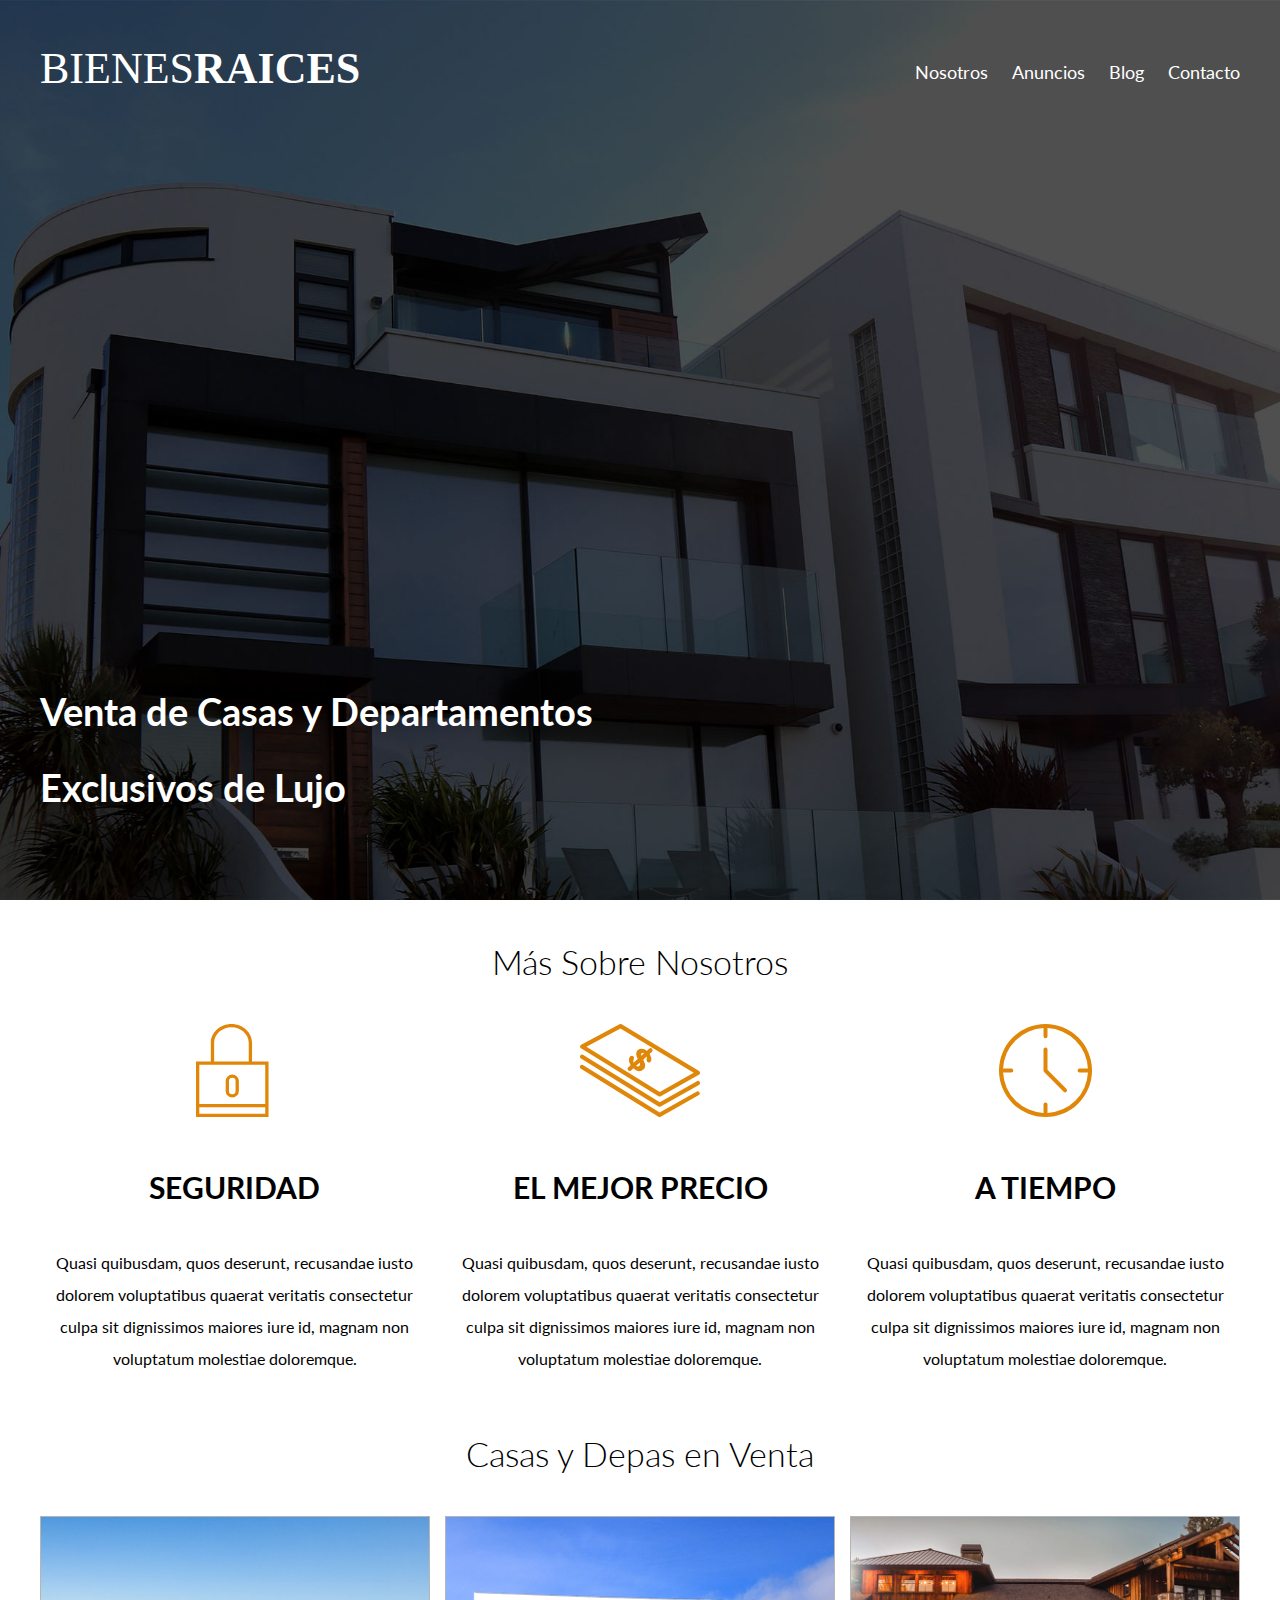
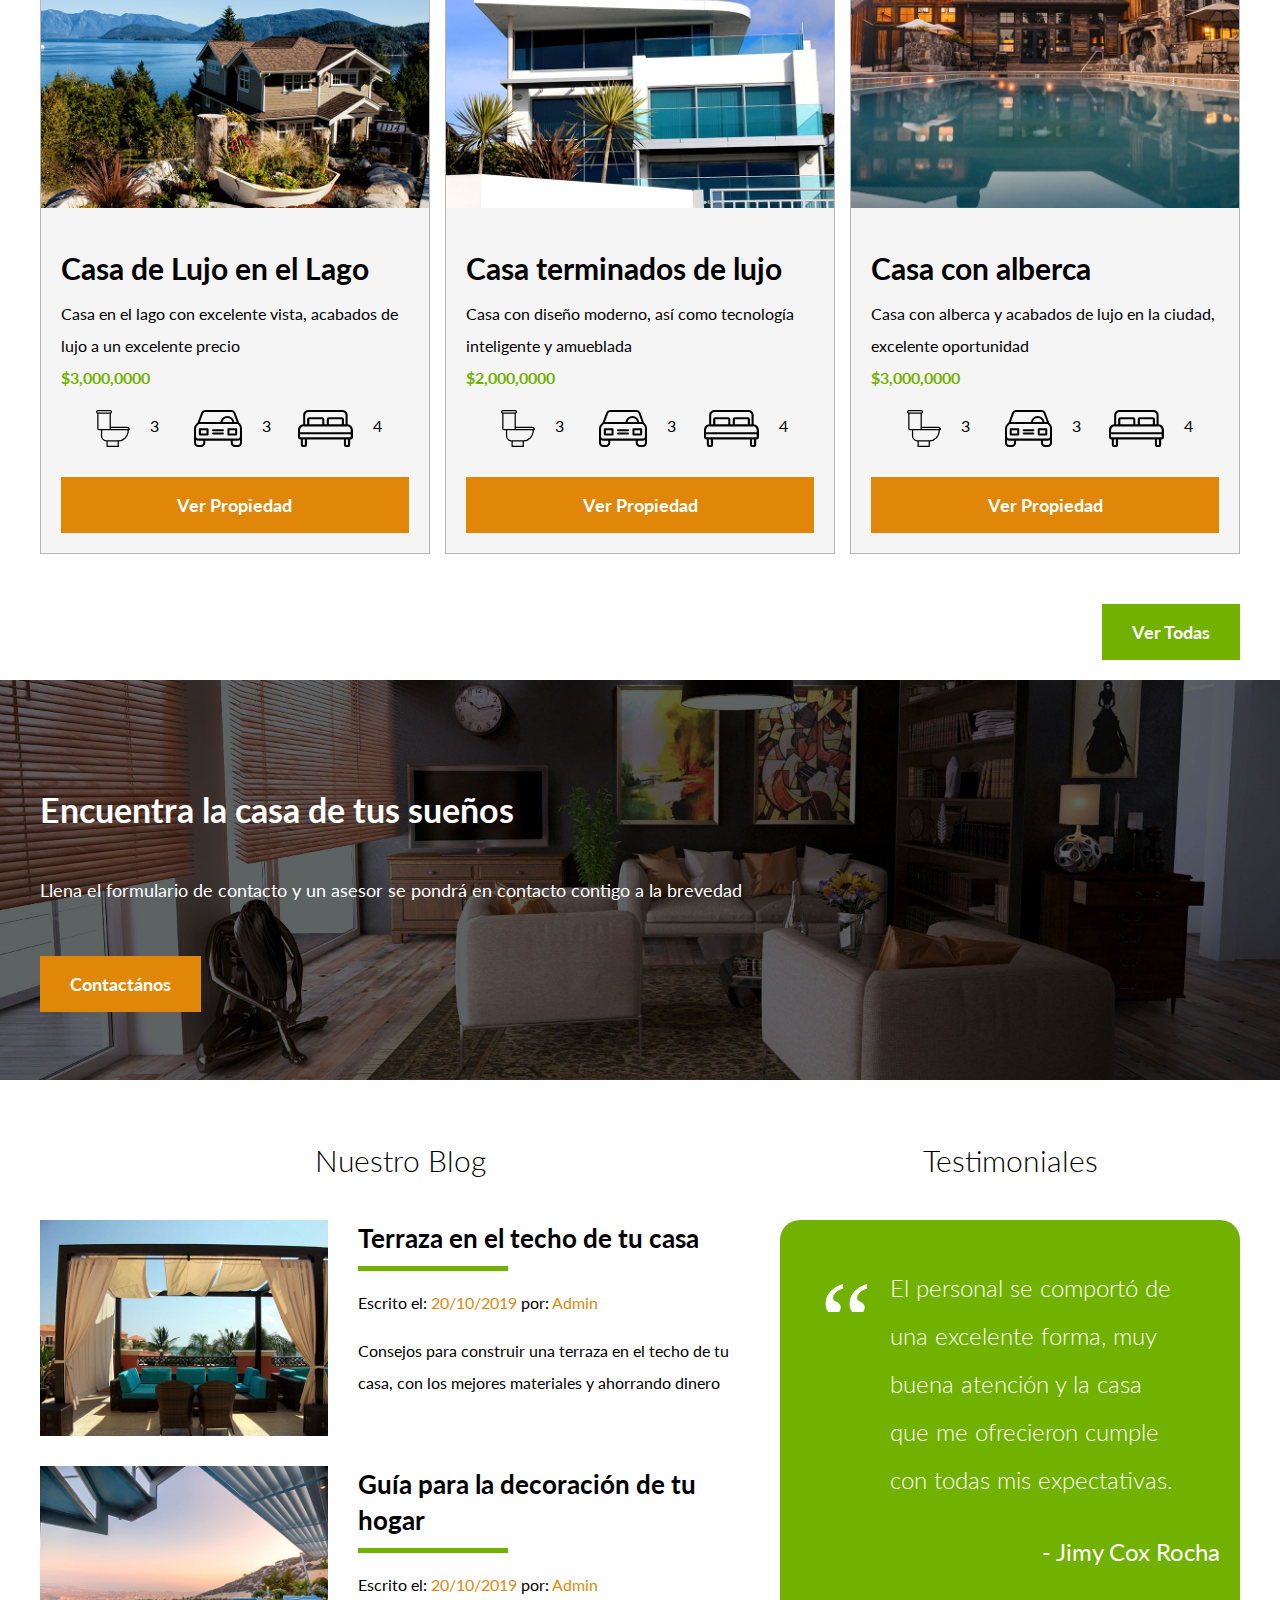
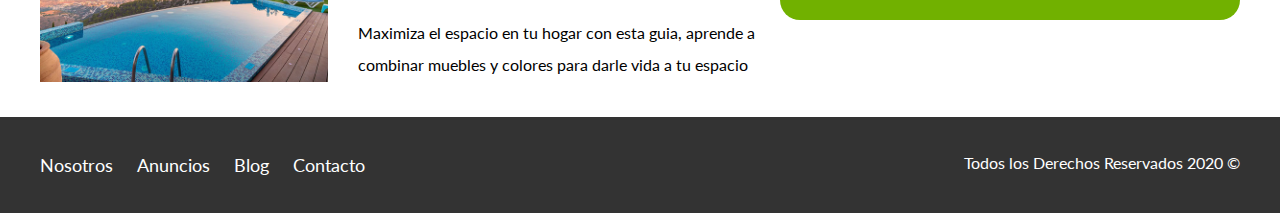
<file: index.html>
<!DOCTYPE html>
<html lang="en">
<head>
    <meta charset="UTF-8">
    <meta name="viewport" content="width=device-width, initial-scale=1.0">
    <meta http-equiv="X-UA-Compatible" content="ie=edge">
    <title>Bienes Raices</title>
    <link href="https://fonts.googleapis.com/css?family=Lato:300,400,700,900" rel="stylesheet">
    <link rel="stylesheet" href="css/normalize.css">
    <link rel="stylesheet" href="css/styles.css">
</head>
<body>

    <header class="site-header inicio">
        <div class="contenedor contenido-header">
            <div class="barra">
                <a href="index.html">
                    <img src="img/logo.svg" alt="Logotipo de Bienes Raices">
                </a>

                <div class="mobile-menu">
                    <a href="#navegacion">
                        <img src="img/barras.svg" alt="Icono Menu">
                    </a>
                </div>

                <nav id="navegacion" class="navegacion">
                    <a href="nosotros.html">Nosotros</a>
                    <a href="anuncios.html">Anuncios</a>
                    <a href="blog.html">Blog</a>
                    <a href="contacto.html">Contacto</a>
                </nav>
            </div>
            <h1>Venta de Casas y Departamentos Exclusivos de Lujo</h1>
        </div> <!-- contenedor -->
    </header>

    <section class="contenedor seccion">
        <h2 class="fw-300 centrar-texto">Más Sobre Nosotros</h2>

        <div class="iconos-nosotros">
            <div class="icono">
                <img src="img/icono1.svg" alt="Icono Seguridad">
                <h3>Seguridad</h3>
                <p>Quasi quibusdam, quos deserunt, recusandae iusto dolorem voluptatibus quaerat veritatis consectetur culpa sit dignissimos maiores iure id, magnam non voluptatum molestiae doloremque.</p>
            </div>

            <div class="icono">
                <img src="img/icono2.svg" alt="Icono Mejor Precio">
                <h3>El Mejor Precio</h3>
                <p>Quasi quibusdam, quos deserunt, recusandae iusto dolorem voluptatibus quaerat veritatis consectetur culpa sit dignissimos maiores iure id, magnam non voluptatum molestiae doloremque.</p>
            </div>

            <div class="icono">
                <img src="img/icono3.svg" alt="Icono a Tiempo">
                <h3>A Tiempo</h3>
                <p>Quasi quibusdam, quos deserunt, recusandae iusto dolorem voluptatibus quaerat veritatis consectetur culpa sit dignissimos maiores iure id, magnam non voluptatum molestiae doloremque.</p>
            </div>
        </div>
    </section>

    <main class="seccion contenedor">
        <h2 class="fw-300 centrar-texto">Casas y Depas en Venta</h2>

        <div class="contenedor-anuncios">
            <div class="anuncio">
                <img src="img/anuncio1.jpg" alt="Anuncio casa en el lago">
                <div class="contenido-anuncio">
                    <h3>Casa de Lujo en el Lago</h3>
                    <p>Casa en el lago con excelente vista, acabados de lujo a un excelente precio</p>
                    <p class="precio">$3,000,0000</p>

                    <ul class="iconos-caracteristicas">
                        <li>
                            <img src="img/icono_wc.svg" alt="icono wc">
                            <p>3</p>
                        </li>
                        <li>
                            <img src="img/icono_estacionamiento.svg" alt="icono autos">
                            <p>3</p>
                        </li>
                        <li>
                            <img src="img/icono_dormitorio.svg" alt="icono habitaciones">
                            <p>4</p>
                        </li>
                    </ul>


                    <a href="anuncio.html" class="boton boton-amarillo d-block">Ver Propiedad</a>
                </div>
            </div>

            <div class="anuncio">
                <img src="img/anuncio2.jpg" alt="Anuncio casa de lujo">
                <div class="contenido-anuncio">
                    <h3>Casa terminados de lujo</h3>
                    <p>Casa con diseño moderno, así como tecnología inteligente y amueblada</p>
                    <p class="precio">$2,000,0000</p>
                    <ul class="iconos-caracteristicas">
                        <li>
                            <img src="img/icono_wc.svg" alt="icono wc">
                            <p>3</p>
                        </li>
                        <li>
                            <img src="img/icono_estacionamiento.svg" alt="icono autos">
                            <p>3</p>
                        </li>
                        <li>
                            <img src="img/icono_dormitorio.svg" alt="icono habitaciones">
                            <p>4</p>
                        </li>
                    </ul>

                    <a href="anuncio.html" class="boton boton-amarillo d-block">Ver Propiedad</a>
                </div>
            </div>

            <div class="anuncio">
                <img src="img/anuncio3.jpg" alt="Anuncio casa con alberca">
                <div class="contenido-anuncio">
                    <h3>Casa con alberca</h3>
                    <p>Casa con alberca y acabados de lujo en la ciudad, excelente oportunidad</p>
                    <p class="precio">$3,000,0000</p>
                    <ul class="iconos-caracteristicas">
                        <li>
                            <img src="img/icono_wc.svg" alt="icono wc">
                            <p>3</p>
                        </li>
                        <li>
                            <img src="img/icono_estacionamiento.svg" alt="icono autos">
                            <p>3</p>
                        </li>
                        <li>
                            <img src="img/icono_dormitorio.svg" alt="icono habitaciones">
                            <p>4</p>
                        </li>
                    </ul>

                    <a href="anuncio.html" class="boton boton-amarillo d-block">Ver Propiedad</a>
                </div>
            </div>
        </div>

        <div class="ver-todas">
            <a href="anuncios.html" class="boton boton-verde">Ver Todas</a>
        </div>
    </main>

    <section class="imagen-contacto">
        <div class="contenedor contenido-contacto">
            <h2>Encuentra la casa de tus sueños</h2>
            <p>Llena el formulario de contacto y un asesor se pondrá en contacto contigo a la brevedad</p>
            <a href="contacto.html" class="boton boton-amarillo">Contactános</a>
        </div>
    </section>

    <div class="seccion-inferior contenedor seccion">
        <section class="blog">
            <h3 class="centrar-texto fw-300">Nuestro Blog</h3>

            <article class="entrada-blog">
                <div class="imagen">
                    <img src="img/blog1.jpg" alt="Entrada de blog">
                </div>
                <div class="texto-entrada">
                    <a href="entrada.html">
                        <h4>Terraza  en el techo de tu casa</h4>
                    </a>
                    <p>Escrito el: <span> 20/10/2019 </span> por: <span> Admin </span> </p>
                    <p>Consejos para construir una terraza en el techo de tu casa, con los mejores materiales y ahorrando dinero</p>
                </div>
            </article>

            <article class="entrada-blog">
                <div class="imagen">
                    <img src="img/blog2.jpg" alt="Entrada de blog">
                </div>
                <div class="texto-entrada">
                    <a href="entrada.html">
                        <h4>Guía para la decoración de tu hogar</h4>
                    </a>
                    <p>Escrito el: <span> 20/10/2019 </span> por: <span> Admin </span> </p>
                    <p>Maximiza el espacio en tu hogar con esta guia, aprende a combinar muebles y colores para darle vida a tu espacio</p>
                </div>
            </article>
        </section>

        <section class="testimoniales">
            <h3 class="centrar-texto fw-300">Testimoniales</h3>
            <div class="testimonial">
                
                <blockquote>
                    El personal se comportó de una excelente forma, muy buena atención y la casa que me ofrecieron cumple con todas mis expectativas.
                </blockquote>
                <p>- Jimy Cox Rocha</p>
            </div>
        </section>

    </div>

    <footer class="site-footer seccion">
        <div class="contenedor contenedor-footer">
            <nav class="navegacion">
                <a href="nosotros.html">Nosotros</a>
                <a href="anuncios.html">Anuncios</a>
                <a href="blog.html">Blog</a>
                <a href="contacto.html">Contacto</a>
            </nav>
            <p class="copyright">Todos los Derechos Reservados 2020 &copy; </p>
        </div>
    </footer>
</body>
</html>
</file>
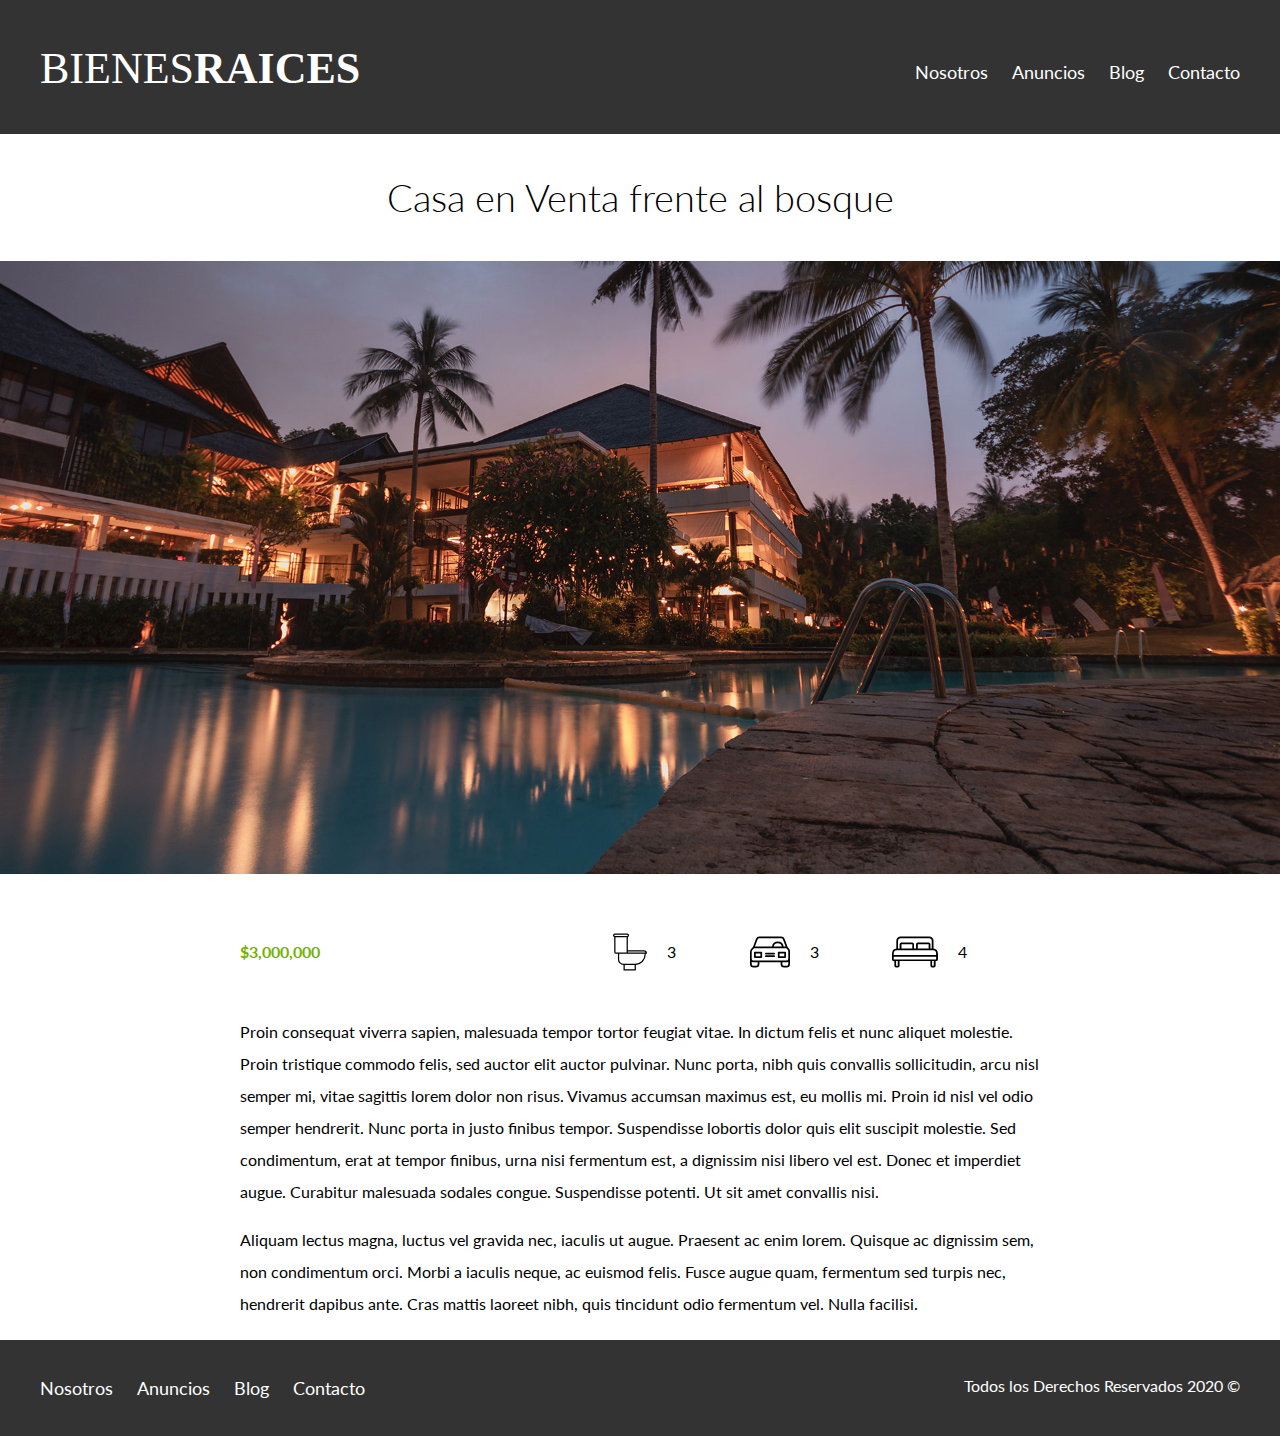
<file: anuncio.html>
<!DOCTYPE html>
<html lang="en">
<head>
    <meta charset="UTF-8">
    <meta name="viewport" content="width=device-width, initial-scale=1.0">
    <meta http-equiv="X-UA-Compatible" content="ie=edge">
    <title>Bienes Raices</title>
    <link href="https://fonts.googleapis.com/css?family=Lato:300,400,700,900" rel="stylesheet">
    <link rel="stylesheet" href="css/normalize.css">
    <link rel="stylesheet" href="css/styles.css">
</head>
<body>

    <header class="site-header">
        <div class="contenedor contenido-header">
            <div class="barra">
                <a href="index.html">
                    <img src="img/logo.svg" alt="Logotipo de Bienes Raices">
                </a>
                <div class="mobile-menu">
                    <a href="#navegacion">
                        <img src="img/barras.svg" alt="Icono Menu">
                    </a>
                </div>

                <nav id="navegacion" class="navegacion">
                    <a href="nosotros.html">Nosotros</a>
                    <a href="anuncios.html">Anuncios</a>
                    <a href="blog.html">Blog</a>
                    <a href="contacto.html">Contacto</a>
                </nav>
            </div>
        </div> <!-- contenedor -->
    </header>

    <h1 class="fw-300 centrar-texto">Casa en Venta frente al bosque</h1>
    <img src="img/destacada.jpg" alt="Imagen Anuncio">

    <main class="contenedor seccion contenido-centrado">
        <div class="resumen-propiedad">
            <p class="precio">$3,000,000</p>
            <ul class="iconos-caracteristicas">
                <li>
                    <img src="img/icono_wc.svg" alt="icono wc">
                    <p>3</p>
                </li>
                <li>
                    <img src="img/icono_estacionamiento.svg" alt="icono autos">
                    <p>3</p>
                </li>
                <li>
                    <img src="img/icono_dormitorio.svg" alt="icono habitaciones">
                    <p>4</p>
                </li>
            </ul>
        </div><!--.resumen-propiedad-->

        <p>Proin consequat viverra sapien, malesuada tempor tortor feugiat vitae. In dictum felis et nunc aliquet molestie. Proin tristique commodo felis, sed auctor elit auctor pulvinar. Nunc porta, nibh quis convallis sollicitudin, arcu nisl semper mi, vitae sagittis lorem dolor non risus. Vivamus accumsan maximus est, eu mollis mi. Proin id nisl vel odio semper hendrerit. Nunc porta in justo finibus tempor. Suspendisse lobortis dolor quis elit suscipit molestie. Sed condimentum, erat at tempor finibus, urna nisi fermentum est, a dignissim nisi libero vel est. Donec et imperdiet augue. Curabitur malesuada sodales congue. Suspendisse potenti. Ut sit amet convallis nisi.</p>

        <p>Aliquam lectus magna, luctus vel gravida nec, iaculis ut augue. Praesent ac enim lorem. Quisque ac dignissim sem, non condimentum orci. Morbi a iaculis neque, ac euismod felis. Fusce augue quam, fermentum sed turpis nec, hendrerit dapibus ante. Cras mattis laoreet nibh, quis tincidunt odio fermentum vel. Nulla facilisi.</p>
    </main>

    <footer class="site-footer seccion">
        <div class="contenedor contenedor-footer">
            <nav class="navegacion">
                <a href="nosotros.html">Nosotros</a>
                <a href="anuncios.html">Anuncios</a>
                <a href="blog.html">Blog</a>
                <a href="contacto.html">Contacto</a>
            </nav>
            <p class="copyright">Todos los Derechos Reservados 2020 &copy; </p>
        </div>
    </footer>
</body>
</html>
</file>
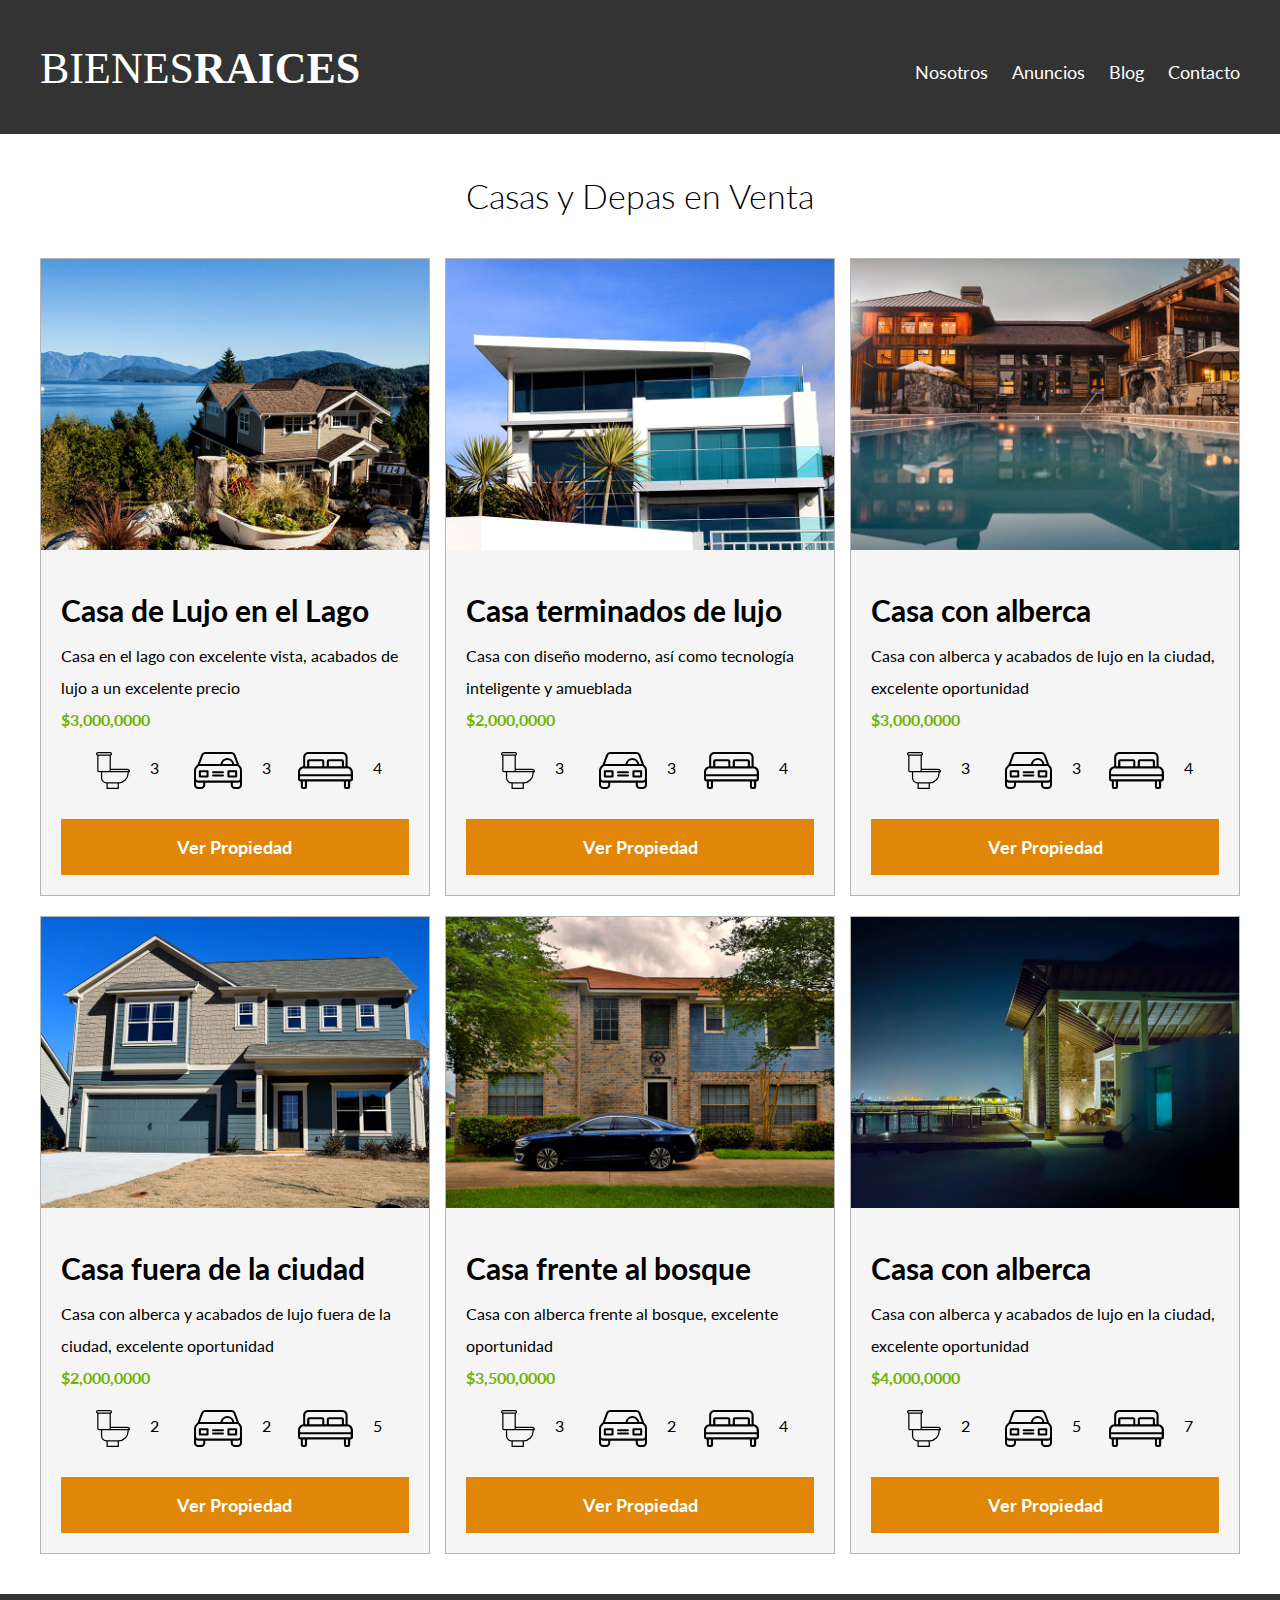
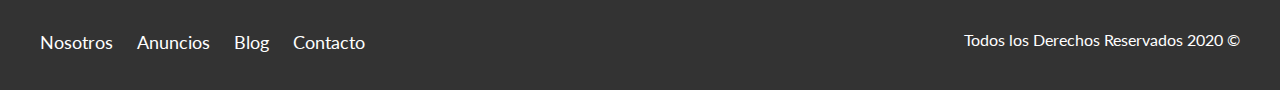
<file: anuncios.html>
<!DOCTYPE html>
<html lang="en">
<head>
    <meta charset="UTF-8">
    <meta name="viewport" content="width=device-width, initial-scale=1.0">
    <meta http-equiv="X-UA-Compatible" content="ie=edge">
    <title>Bienes Raices</title>
    <link href="https://fonts.googleapis.com/css?family=Lato:300,400,700,900" rel="stylesheet">
    <link rel="stylesheet" href="css/normalize.css">
    <link rel="stylesheet" href="css/styles.css">
</head>
<body>

    <header class="site-header">
        <div class="contenedor contenido-header">
            <div class="barra">
                <a href="index.html">
                    <img src="img/logo.svg" alt="Logotipo de Bienes Raices">
                </a>
                <div class="mobile-menu">
                    <a href="#navegacion">
                        <img src="img/barras.svg" alt="Icono Menu">
                    </a>
                </div>

                <nav id="navegacion" class="navegacion">
                    <a href="nosotros.html">Nosotros</a>
                    <a href="anuncios.html">Anuncios</a>
                    <a href="blog.html">Blog</a>
                    <a href="contacto.html">Contacto</a>
                </nav>
            </div>
        </div> <!-- contenedor -->
    </header>

    <main class="seccion contenedor">
        <h2 class="fw-300 centrar-texto">Casas y Depas en Venta</h2>

        <div class="contenedor-anuncios">
            <div class="anuncio">
                <img src="img/anuncio1.jpg" alt="Anuncio casa en el lago">
                <div class="contenido-anuncio">
                    <h3>Casa de Lujo en el Lago</h3>
                    <p>Casa en el lago con excelente vista, acabados de lujo a un excelente precio</p>
                    <p class="precio">$3,000,0000</p>

                    <ul class="iconos-caracteristicas">
                        <li>
                            <img src="img/icono_wc.svg" alt="icono wc">
                            <p>3</p>
                        </li>
                        <li>
                            <img src="img/icono_estacionamiento.svg" alt="icono autos">
                            <p>3</p>
                        </li>
                        <li>
                            <img src="img/icono_dormitorio.svg" alt="icono habitaciones">
                            <p>4</p>
                        </li>
                    </ul>


                    <a href="anuncio.html" class="boton boton-amarillo d-block">Ver Propiedad</a>
                </div>
            </div>

            <div class="anuncio">
                <img src="img/anuncio2.jpg" alt="Anuncio casa de lujo">
                <div class="contenido-anuncio">
                    <h3>Casa terminados de lujo</h3>
                    <p>Casa con diseño moderno, así como tecnología inteligente y amueblada</p>
                    <p class="precio">$2,000,0000</p>
                    <ul class="iconos-caracteristicas">
                        <li>
                            <img src="img/icono_wc.svg" alt="icono wc">
                            <p>3</p>
                        </li>
                        <li>
                            <img src="img/icono_estacionamiento.svg" alt="icono autos">
                            <p>3</p>
                        </li>
                        <li>
                            <img src="img/icono_dormitorio.svg" alt="icono habitaciones">
                            <p>4</p>
                        </li>
                    </ul>

                    <a href="anuncio.html" class="boton boton-amarillo d-block">Ver Propiedad</a>
                </div>
            </div>

            <div class="anuncio">
                <img src="img/anuncio3.jpg" alt="Anuncio casa con alberca">
                <div class="contenido-anuncio">
                    <h3>Casa con alberca</h3>
                    <p>Casa con alberca y acabados de lujo en la ciudad, excelente oportunidad</p>
                    <p class="precio">$3,000,0000</p>
                    <ul class="iconos-caracteristicas">
                        <li>
                            <img src="img/icono_wc.svg" alt="icono wc">
                            <p>3</p>
                        </li>
                        <li>
                            <img src="img/icono_estacionamiento.svg" alt="icono autos">
                            <p>3</p>
                        </li>
                        <li>
                            <img src="img/icono_dormitorio.svg" alt="icono habitaciones">
                            <p>4</p>
                        </li>
                    </ul>

                    <a href="anuncio.html" class="boton boton-amarillo d-block">Ver Propiedad</a>
                </div><!--contenido anuncio-->
            </div> <!--anuncio-->

            <div class="anuncio">
                <img src="img/anuncio4.jpg" alt="Anuncio casa de lujo">
                <div class="contenido-anuncio">
                    <h3>Casa fuera de la ciudad</h3>
                    <p>Casa con alberca y acabados de lujo fuera de la ciudad, excelente oportunidad</p>
                    <p class="precio">$2,000,0000</p>
                    <ul class="iconos-caracteristicas">
                        <li>
                            <img src="img/icono_wc.svg" alt="icono wc">
                            <p>2</p>
                        </li>
                        <li>
                            <img src="img/icono_estacionamiento.svg" alt="icono autos">
                            <p>2</p>
                        </li>
                        <li>
                            <img src="img/icono_dormitorio.svg" alt="icono habitaciones">
                            <p>5</p>
                        </li>
                    </ul>

                    <a href="anuncio.html" class="boton boton-amarillo d-block">Ver Propiedad</a>
                </div><!--contenido anuncio-->
            </div> <!--anuncio-->
        
            <div class="anuncio">
                <img src="img/anuncio5.jpg" alt="Anuncio casa con alberca">
                <div class="contenido-anuncio">
                    <h3>Casa frente al bosque</h3>
                    <p>Casa con alberca frente al bosque, excelente oportunidad</p>
                    <p class="precio">$3,500,0000</p>
                    <ul class="iconos-caracteristicas">
                        <li>
                            <img src="img/icono_wc.svg" alt="icono wc">
                            <p>3</p>
                        </li>
                        <li>
                            <img src="img/icono_estacionamiento.svg" alt="icono autos">
                            <p>2</p>
                        </li>
                        <li>
                            <img src="img/icono_dormitorio.svg" alt="icono habitaciones">
                            <p>4</p>
                        </li>
                    </ul>

                    <a href="anuncio.html" class="boton boton-amarillo d-block">Ver Propiedad</a>
                </div><!--contenido anuncio-->
            </div> <!--anuncio-->

            <div class="anuncio">
                <img src="img/anuncio6.jpg" alt="Anuncio casa con alberca">
                <div class="contenido-anuncio">
                    <h3>Casa con alberca</h3>
                    <p>Casa con alberca y acabados de lujo en la ciudad, excelente oportunidad</p>
                    <p class="precio">$4,000,0000</p>
                    <ul class="iconos-caracteristicas">
                        <li>
                            <img src="img/icono_wc.svg" alt="icono wc">
                            <p>2</p>
                        </li>
                        <li>
                            <img src="img/icono_estacionamiento.svg" alt="icono autos">
                            <p>5</p>
                        </li>
                        <li>
                            <img src="img/icono_dormitorio.svg" alt="icono habitaciones">
                            <p>7</p>
                        </li>
                    </ul>

                    <a href="anuncio.html" class="boton boton-amarillo d-block">Ver Propiedad</a>
                </div><!--contenido anuncio-->
            </div> <!--anuncio-->
        </div>
    </main>

    <footer class="site-footer seccion">
        <div class="contenedor contenedor-footer">
            <nav class="navegacion">
                <a href="nosotros.html">Nosotros</a>
                <a href="anuncios.html">Anuncios</a>
                <a href="blog.html">Blog</a>
                <a href="contacto.html">Contacto</a>
            </nav>
            <p class="copyright">Todos los Derechos Reservados 2020 &copy; </p>
        </div>
    </footer>
</body>
</html>
</file>
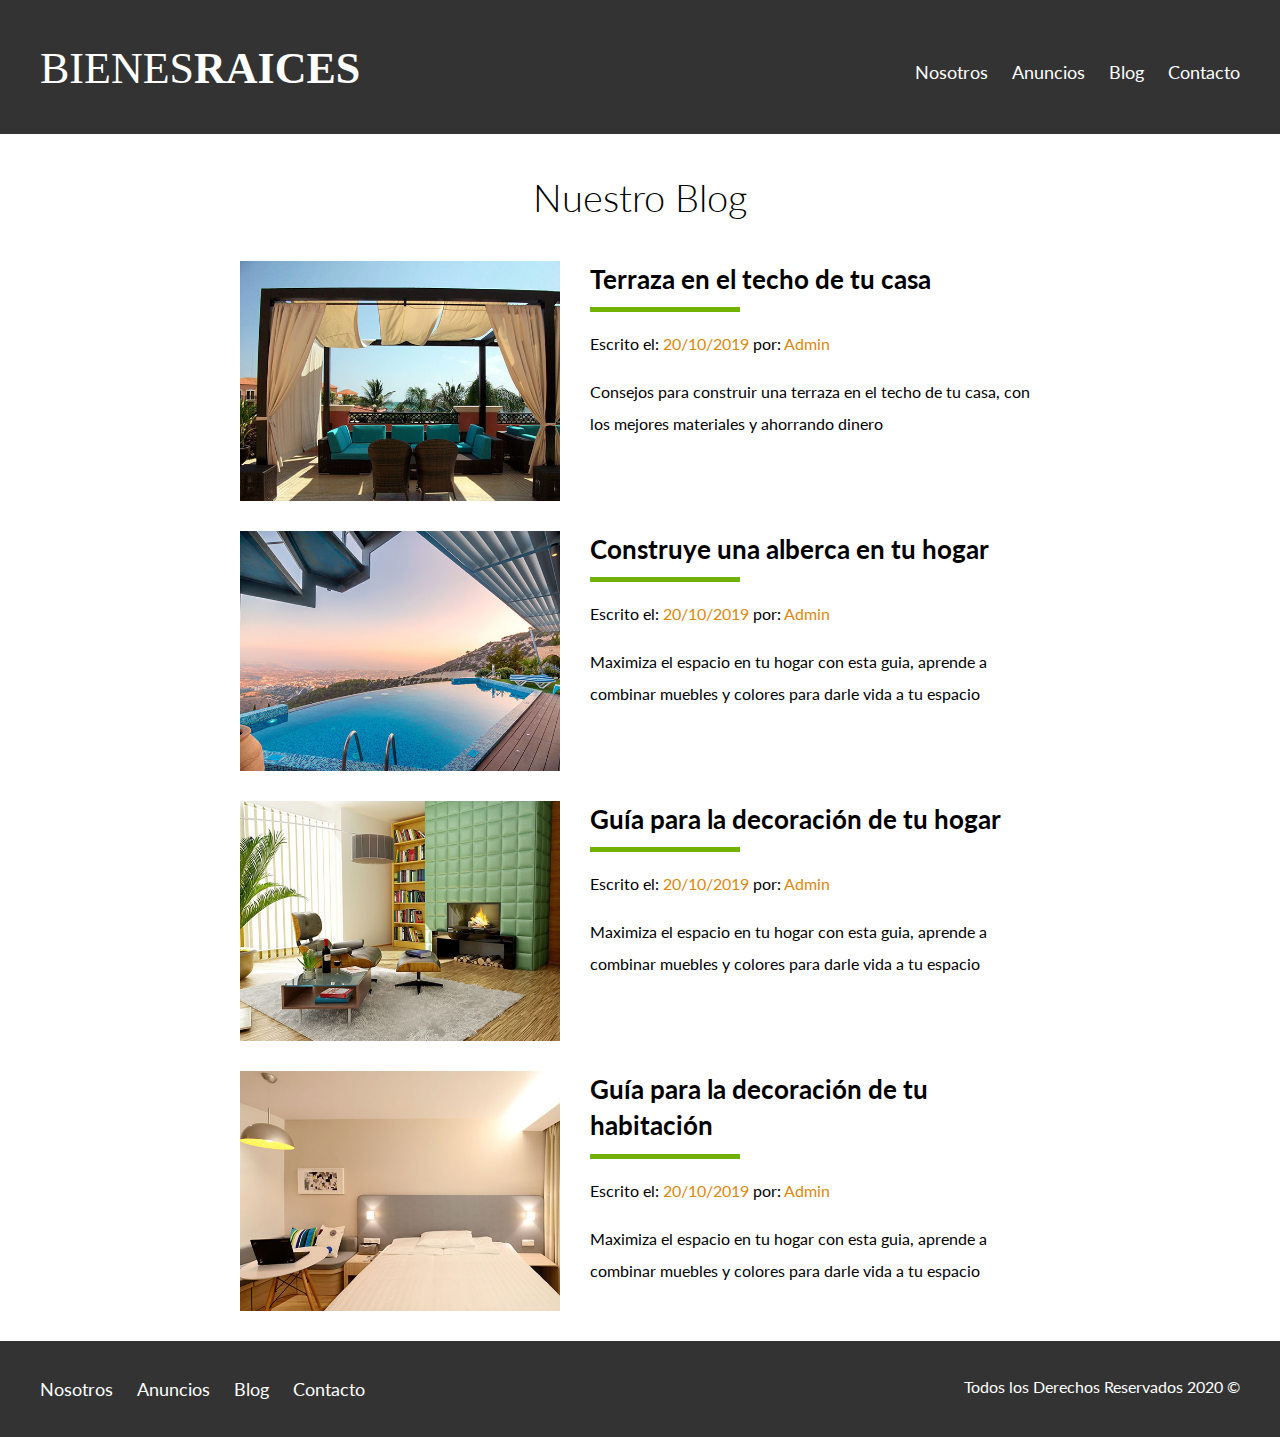
<file: blog.html>
<!DOCTYPE html>
<html lang="en">
<head>
    <meta charset="UTF-8">
    <meta name="viewport" content="width=device-width, initial-scale=1.0">
    <meta http-equiv="X-UA-Compatible" content="ie=edge">
    <title>Bienes Raices</title>
    <link href="https://fonts.googleapis.com/css?family=Lato:300,400,700,900" rel="stylesheet">
    <link rel="stylesheet" href="css/normalize.css">
    <link rel="stylesheet" href="css/styles.css">
</head>
<body>

    <header class="site-header">
        <div class="contenedor contenido-header">
            <div class="barra">
                <a href="index.html">
                    <img src="img/logo.svg" alt="Logotipo de Bienes Raices">
                </a>
                <div class="mobile-menu">
                    <a href="#navegacion">
                        <img src="img/barras.svg" alt="Icono Menu">
                    </a>
                </div>

                <nav id="navegacion" class="navegacion">
                    <a href="nosotros.html">Nosotros</a>
                    <a href="anuncios.html">Anuncios</a>
                    <a href="blog.html">Blog</a>
                    <a href="contacto.html">Contacto</a>
                </nav>
            </div>
        </div> <!-- contenedor -->
    </header>

    

    <main class="contenedor seccion contenido-centrado">
        <h1 class="fw-300 centrar-texto">Nuestro Blog</h1>

        <article class="entrada-blog">
            <div class="imagen">
                <img src="img/blog1.jpg" alt="Entrada de blog">
            </div>
            <div class="texto-entrada">
                <a href="entrada.html">
                    <h4>Terraza  en el techo de tu casa</h4>
                </a>
                <p>Escrito el: <span> 20/10/2019 </span> por: <span> Admin </span> </p>
                <p>Consejos para construir una terraza en el techo de tu casa, con los mejores materiales y ahorrando dinero</p>
            </div>
        </article>

        <article class="entrada-blog">
            <div class="imagen">
                <img src="img/blog2.jpg" alt="Entrada de blog">
            </div>
            <div class="texto-entrada">
                <a href="entrada.html">
                    <h4>Construye una alberca en tu hogar</h4>
                </a>
                <p>Escrito el: <span> 20/10/2019 </span> por: <span> Admin </span> </p>
                <p>Maximiza el espacio en tu hogar con esta guia, aprende a combinar muebles y colores para darle vida a tu espacio</p>
            </div>
        </article>

        <article class="entrada-blog">
            <div class="imagen">
                <img src="img/blog3.jpg" alt="Entrada de blog">
            </div>
            <div class="texto-entrada">
                <a href="entrada.html">
                    <h4>Guía para la decoración de tu hogar</h4>
                </a>
                <p>Escrito el: <span> 20/10/2019 </span> por: <span> Admin </span> </p>
                <p>Maximiza el espacio en tu hogar con esta guia, aprende a combinar muebles y colores para darle vida a tu espacio</p>
            </div>
        </article>

        <article class="entrada-blog">
            <div class="imagen">
                <img src="img/blog4.jpg" alt="Entrada de blog">
            </div>
            <div class="texto-entrada">
                <a href="entrada.html">
                    <h4>Guía para la decoración de tu habitación</h4>
                </a>
                <p>Escrito el: <span> 20/10/2019 </span> por: <span> Admin </span> </p>
                <p>Maximiza el espacio en tu hogar con esta guia, aprende a combinar muebles y colores para darle vida a tu espacio</p>
            </div>
        </article>
    </main>

    <footer class="site-footer seccion">
        <div class="contenedor contenedor-footer">
            <nav class="navegacion">
                <a href="nosotros.html">Nosotros</a>
                <a href="anuncios.html">Anuncios</a>
                <a href="blog.html">Blog</a>
                <a href="contacto.html">Contacto</a>
            </nav>
            <p class="copyright">Todos los Derechos Reservados 2020 &copy; </p>
        </div>
    </footer>
</body>
</html>
</file>
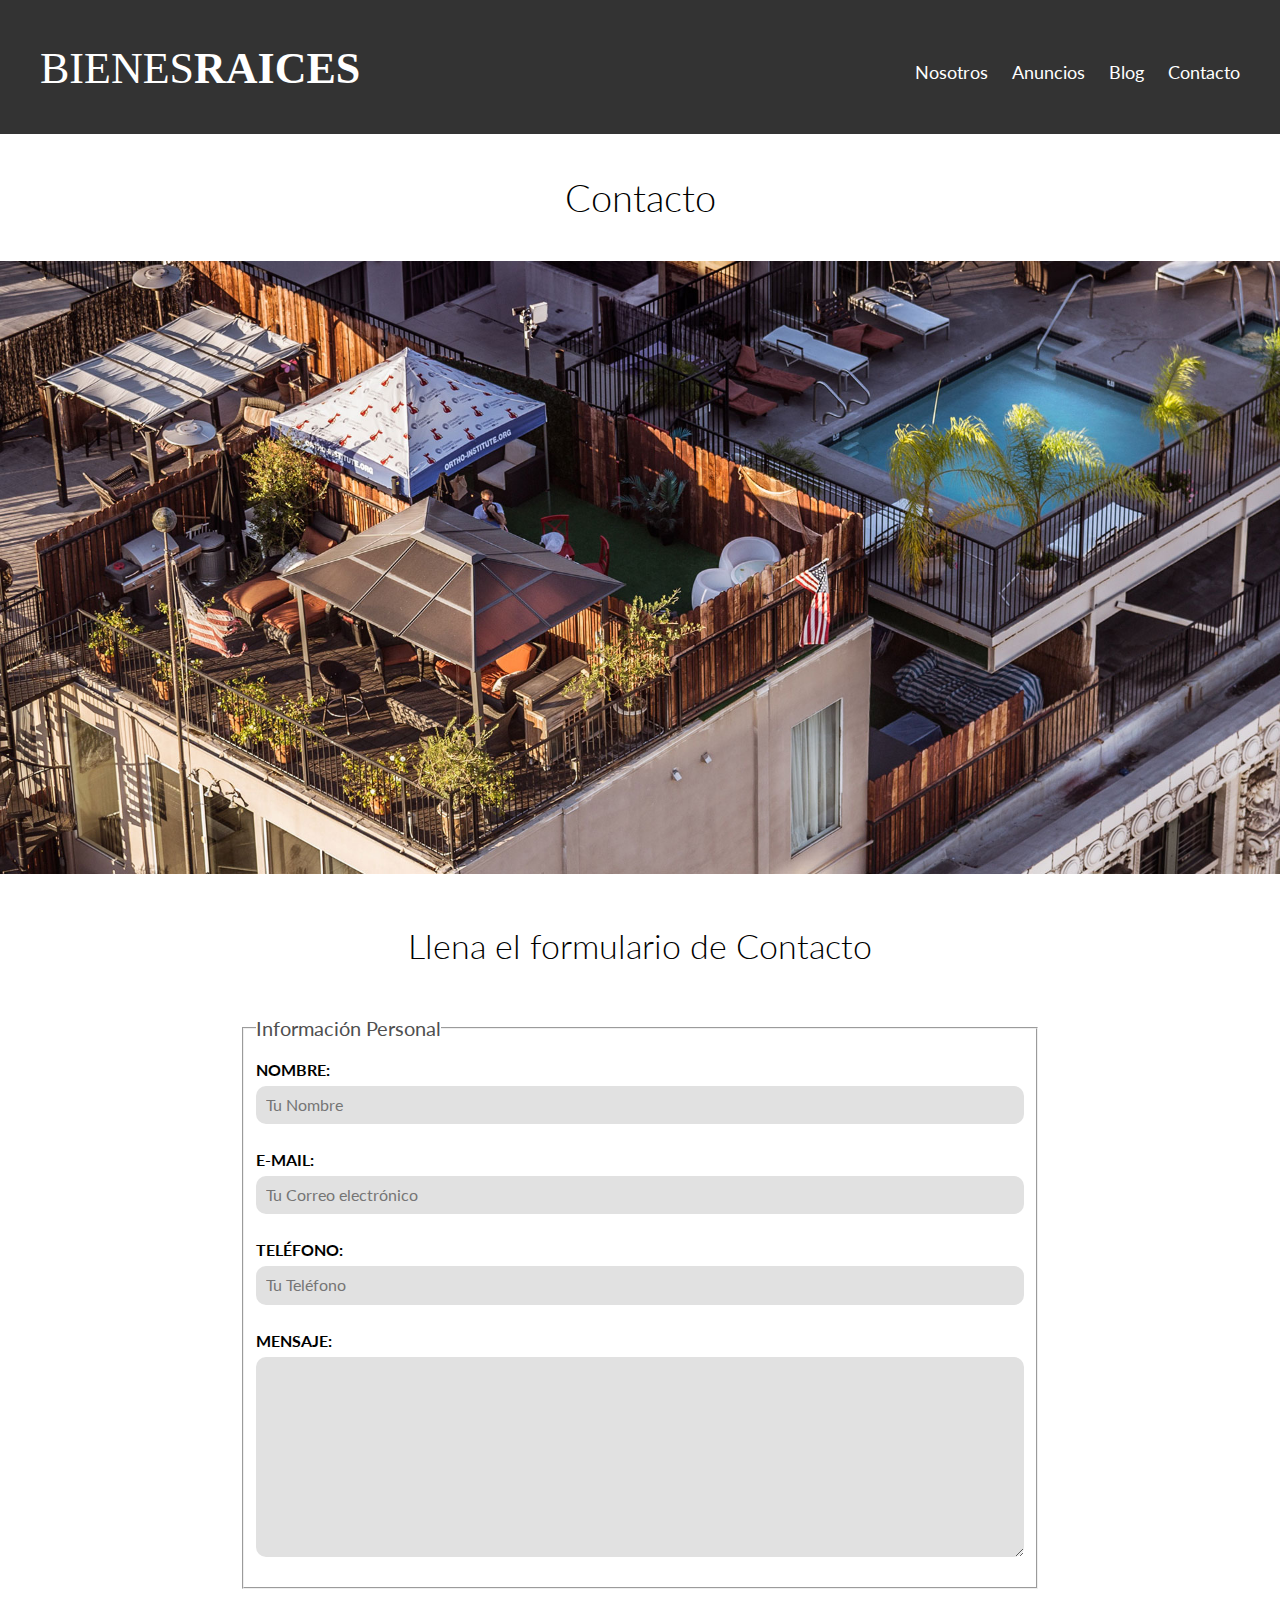
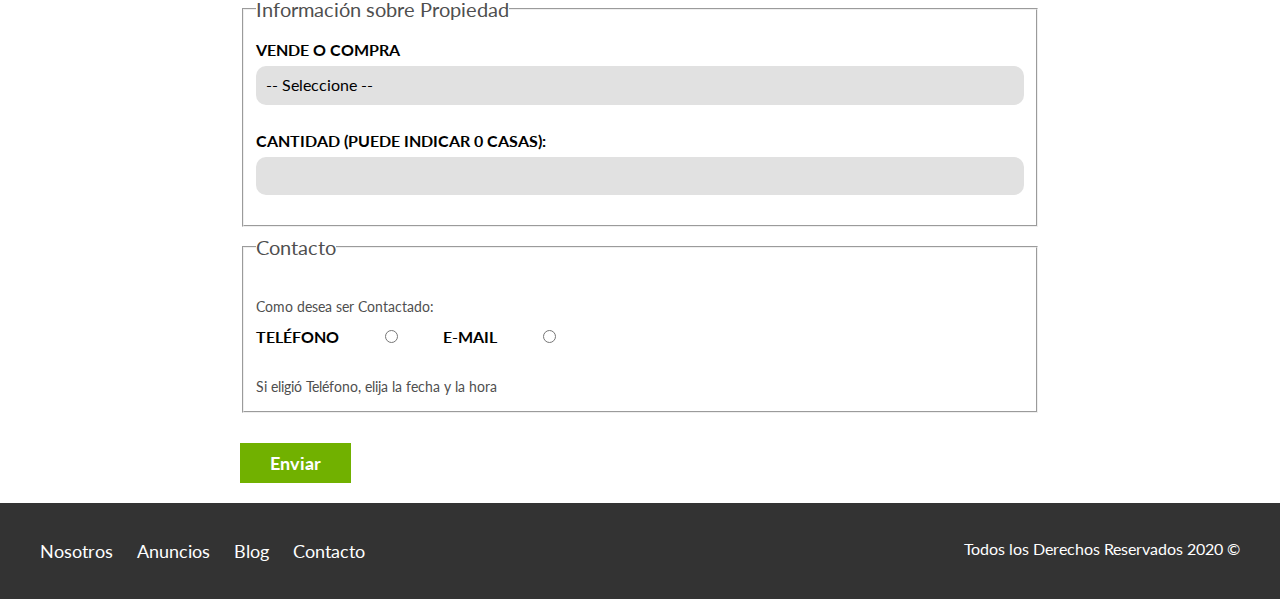
<file: contacto.html>
<!DOCTYPE html>
<html lang="en">
<head>
    <meta charset="UTF-8">
    <meta name="viewport" content="width=device-width, initial-scale=1.0">
    <meta http-equiv="X-UA-Compatible" content="ie=edge">
    <title>Bienes Raices</title>
    <link href="https://fonts.googleapis.com/css?family=Lato:300,400,700,900" rel="stylesheet">
    <link rel="stylesheet" href="css/normalize.css">
    <link rel="stylesheet" href="css/styles.css">
</head>
<body>

    <header class="site-header">
        <div class="contenedor contenido-header">
            <div class="barra">
                <a href="index.html">
                    <img src="img/logo.svg" alt="Logotipo de Bienes Raices">
                </a>
                <div class="mobile-menu">
                    <a href="#navegacion">
                        <img src="img/barras.svg" alt="Icono Menu">
                    </a>
                </div>

                <nav id="navegacion" class="navegacion">
                    <a href="nosotros.html">Nosotros</a>
                    <a href="anuncios.html">Anuncios</a>
                    <a href="blog.html">Blog</a>
                    <a href="contacto.html">Contacto</a>
                </nav>
            </div>
        </div> <!-- contenedor -->
    </header>

    <h1 class="fw-300 centrar-texto">Contacto</h1>
    <img src="img/destacada3.jpg" alt="Imagen Principal">

    <main class="contenedor seccion contenido-centrado">
        <h2 class="fw-300 centrar-texto">Llena el formulario de Contacto</h2>

        <form class="contacto" action="">
            <fieldset>
                <legend>Información Personal</legend>
                <label for="nombre">Nombre:</label>
                <input type="text" id="nombre" placeholder="Tu Nombre" onkeypress="return soloLetras(event)">

                <label for="email">E-mail: </label>
                <input type="email" id="email" placeholder="Tu Correo electrónico" required>

                <label for="telefono">Teléfono:</label>
                <input type="tel" id="telefono" placeholder="Tu Teléfono" onkeypress="return soloNumeros(event)" required>

                <label for="mensaje">Mensaje: </label>
                <textarea  id="mensaje"></textarea>

            </fieldset>
                

            <fieldset>
                <legend>Información sobre Propiedad</legend>
                <label for="opciones">Vende o Compra</label>
                <select id="opciones">
                    <option value="0" disabled selected>-- Seleccione --</option>
                    <option value="Compra">Compra</option>
                    <option value="Vende">Vende</option>
                </select>

                <label for="cantidad">Cantidad (Puede indicar 0 casas):</label>
                <input type="number" min="0" max="100" step="5" id="cantidad">
            </fieldset>

            <fieldset>
                <legend>Contacto</legend>

                <p>Como desea ser Contactado:</p>

                <div class="forma-contacto">
                    <label for="telefonoo">Teléfono</label>
                    <input type="radio" name="contacto" value="telefono" id="telefonoo">

                    <label for="correo">E-mail</label>
                    <input type="radio" name="contacto" value="correo" id="correo">
                </div>

                <p>Si eligió Teléfono, elija la fecha y la hora</p>
                <label for="fecha" >Fecha:</label>
                <input type="date" id="fecha">

                <label for="hora">Hora (Desde 9 am a 6 pm):</label>
                <input type="time" id="hora" min="09:00" max="18:00">

     
            </fieldset>

            <input type="submit" value="Enviar" class="boton boton-verde">

        </form>
    </main>

    <footer class="site-footer seccion">
        <div class="contenedor contenedor-footer">
            <nav class="navegacion">
                <a href="nosotros.html">Nosotros</a>
                <a href="anuncios.html">Anuncios</a>
                <a href="blog.html">Blog</a>
                <a href="contacto.html">Contacto</a>
            </nav>
            <p class="copyright">Todos los Derechos Reservados 2020 &copy; </p>
        </div>
    </footer>
    <script type="text/javascript" src="js/main.js"></script>
</body>
</html>
</file>
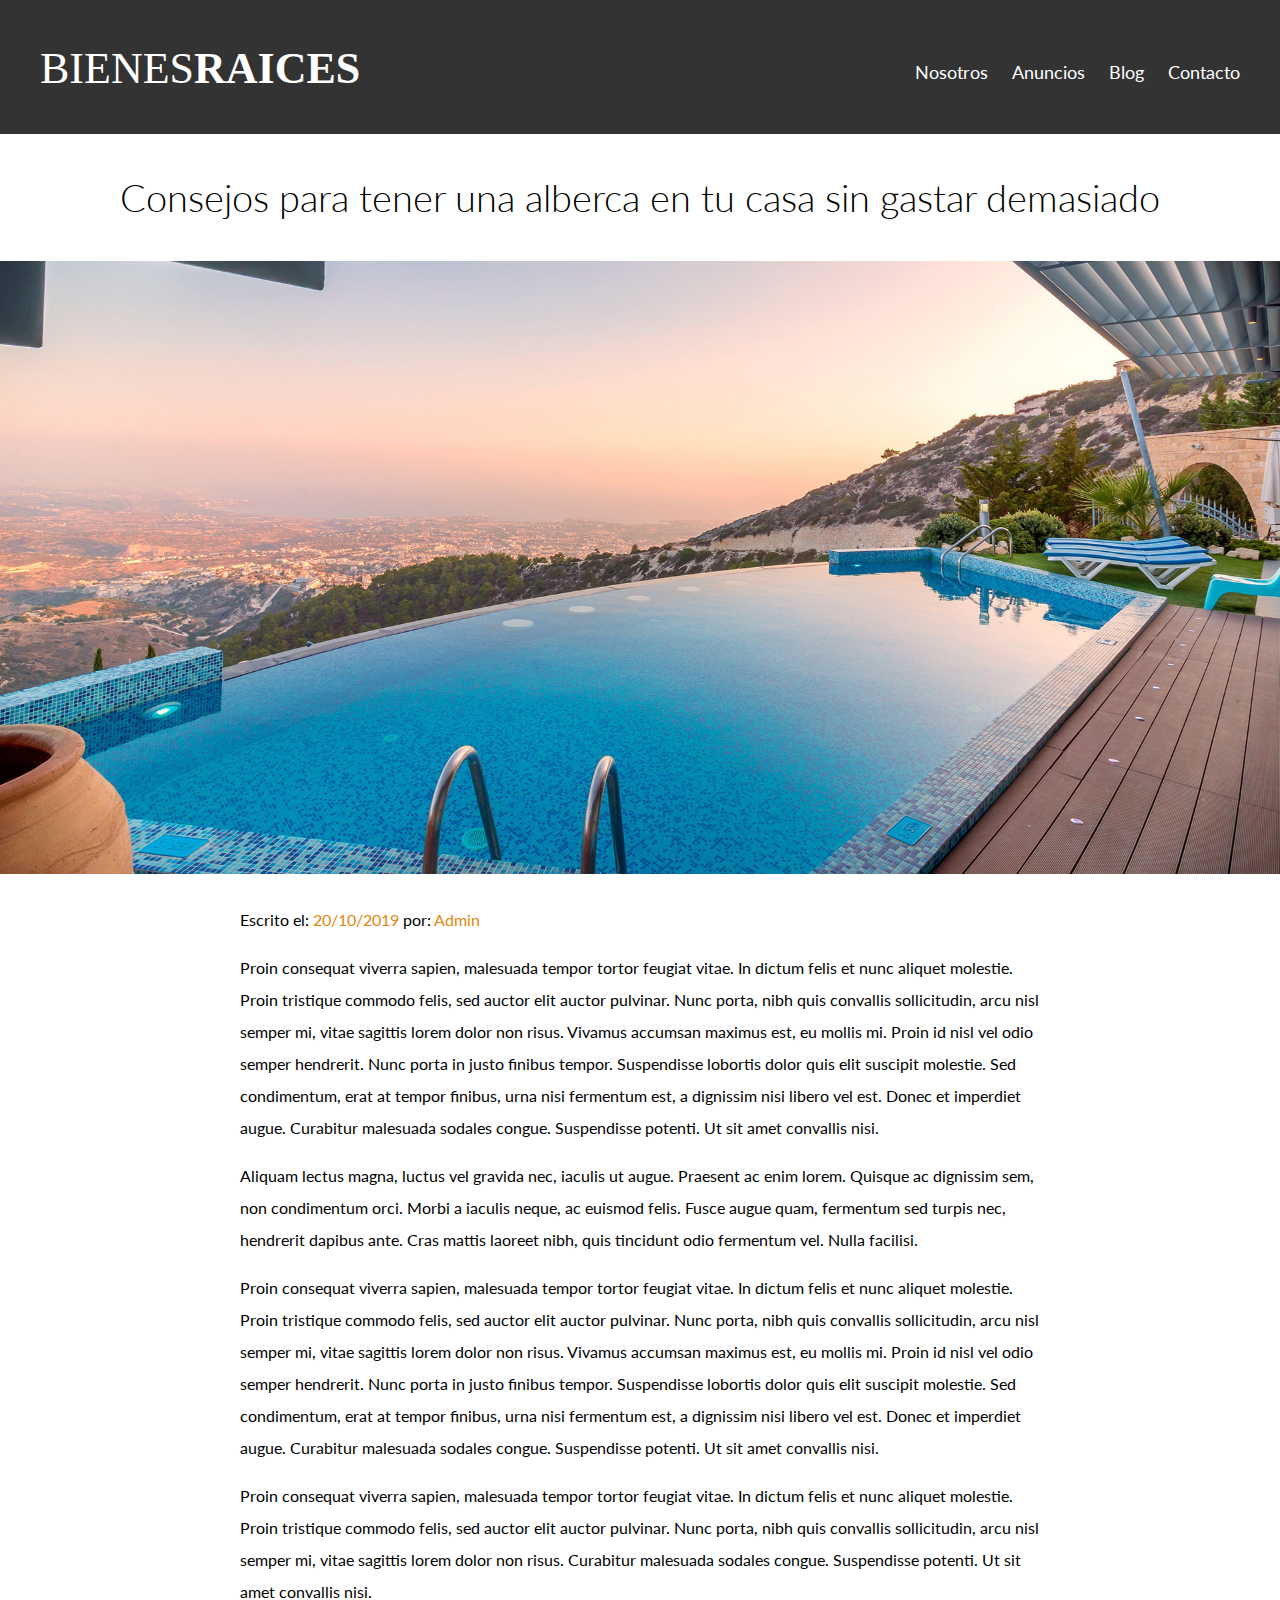
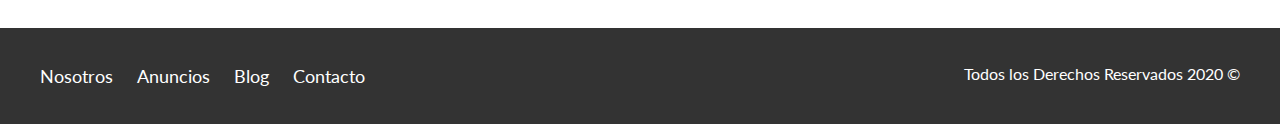
<file: entrada.html>
<!DOCTYPE html>
<html lang="en">
<head>
    <meta charset="UTF-8">
    <meta name="viewport" content="width=device-width, initial-scale=1.0">
    <meta http-equiv="X-UA-Compatible" content="ie=edge">
    <title>Bienes Raices</title>
    <link href="https://fonts.googleapis.com/css?family=Lato:300,400,700,900" rel="stylesheet">
    <link rel="stylesheet" href="css/normalize.css">
    <link rel="stylesheet" href="css/styles.css">
</head>
<body>

    <header class="site-header">
        <div class="contenedor contenido-header">
            <div class="barra">
                <a href="index.html">
                    <img src="img/logo.svg" alt="Logotipo de Bienes Raices">
                </a>
                <div class="mobile-menu">
                    <a href="#navegacion">
                        <img src="img/barras.svg" alt="Icono Menu">
                    </a>
                </div>

                <nav id="navegacion" class="navegacion">
                    <a href="nosotros.html">Nosotros</a>
                    <a href="anuncios.html">Anuncios</a>
                    <a href="blog.html">Blog</a>
                    <a href="contacto.html">Contacto</a>
                </nav>
            </div>
        </div> <!-- contenedor -->
    </header>

    <h1 class="fw-300 centrar-texto">Consejos para tener una alberca en tu casa sin gastar demasiado</h1>

    <img src="img/destacada2.jpg" alt="Imagen Principal">

    <main class="contenedor seccion contenido-centrado texto-entrada">
        <p>Escrito el: <span> 20/10/2019 </span> por: <span> Admin </span> </p>

        <p>Proin consequat viverra sapien, malesuada tempor tortor feugiat vitae. In dictum felis et nunc aliquet molestie. Proin tristique commodo felis, sed auctor elit auctor pulvinar. Nunc porta, nibh quis convallis sollicitudin, arcu nisl semper mi, vitae sagittis lorem dolor non risus. Vivamus accumsan maximus est, eu mollis mi. Proin id nisl vel odio semper hendrerit. Nunc porta in justo finibus tempor. Suspendisse lobortis dolor quis elit suscipit molestie. Sed condimentum, erat at tempor finibus, urna nisi fermentum est, a dignissim nisi libero vel est. Donec et imperdiet augue. Curabitur malesuada sodales congue. Suspendisse potenti. Ut sit amet convallis nisi.</p>

        <p>Aliquam lectus magna, luctus vel gravida nec, iaculis ut augue. Praesent ac enim lorem. Quisque ac dignissim sem, non condimentum orci. Morbi a iaculis neque, ac euismod felis. Fusce augue quam, fermentum sed turpis nec, hendrerit dapibus ante. Cras mattis laoreet nibh, quis tincidunt odio fermentum vel. Nulla facilisi.</p>

        <p>Proin consequat viverra sapien, malesuada tempor tortor feugiat vitae. In dictum felis et nunc aliquet molestie. Proin tristique commodo felis, sed auctor elit auctor pulvinar. Nunc porta, nibh quis convallis sollicitudin, arcu nisl semper mi, vitae sagittis lorem dolor non risus. Vivamus accumsan maximus est, eu mollis mi. Proin id nisl vel odio semper hendrerit. Nunc porta in justo finibus tempor. Suspendisse lobortis dolor quis elit suscipit molestie. Sed condimentum, erat at tempor finibus, urna nisi fermentum est, a dignissim nisi libero vel est. Donec et imperdiet augue. Curabitur malesuada sodales congue. Suspendisse potenti. Ut sit amet convallis nisi.</p>

        <p>Proin consequat viverra sapien, malesuada tempor tortor feugiat vitae. In dictum felis et nunc aliquet molestie. Proin tristique commodo felis, sed auctor elit auctor pulvinar. Nunc porta, nibh quis convallis sollicitudin, arcu nisl semper mi, vitae sagittis lorem dolor non risus.  Curabitur malesuada sodales congue. Suspendisse potenti. Ut sit amet convallis nisi.</p>
    </main>

    <footer class="site-footer seccion">
        <div class="contenedor contenedor-footer">
            <nav class="navegacion">
                <a href="nosotros.html">Nosotros</a>
                <a href="anuncios.html">Anuncios</a>
                <a href="blog.html">Blog</a>
                <a href="contacto.html">Contacto</a>
            </nav>
            <p class="copyright">Todos los Derechos Reservados 2020 &copy; </p>
        </div>
    </footer>
</body>
</html>
</file>
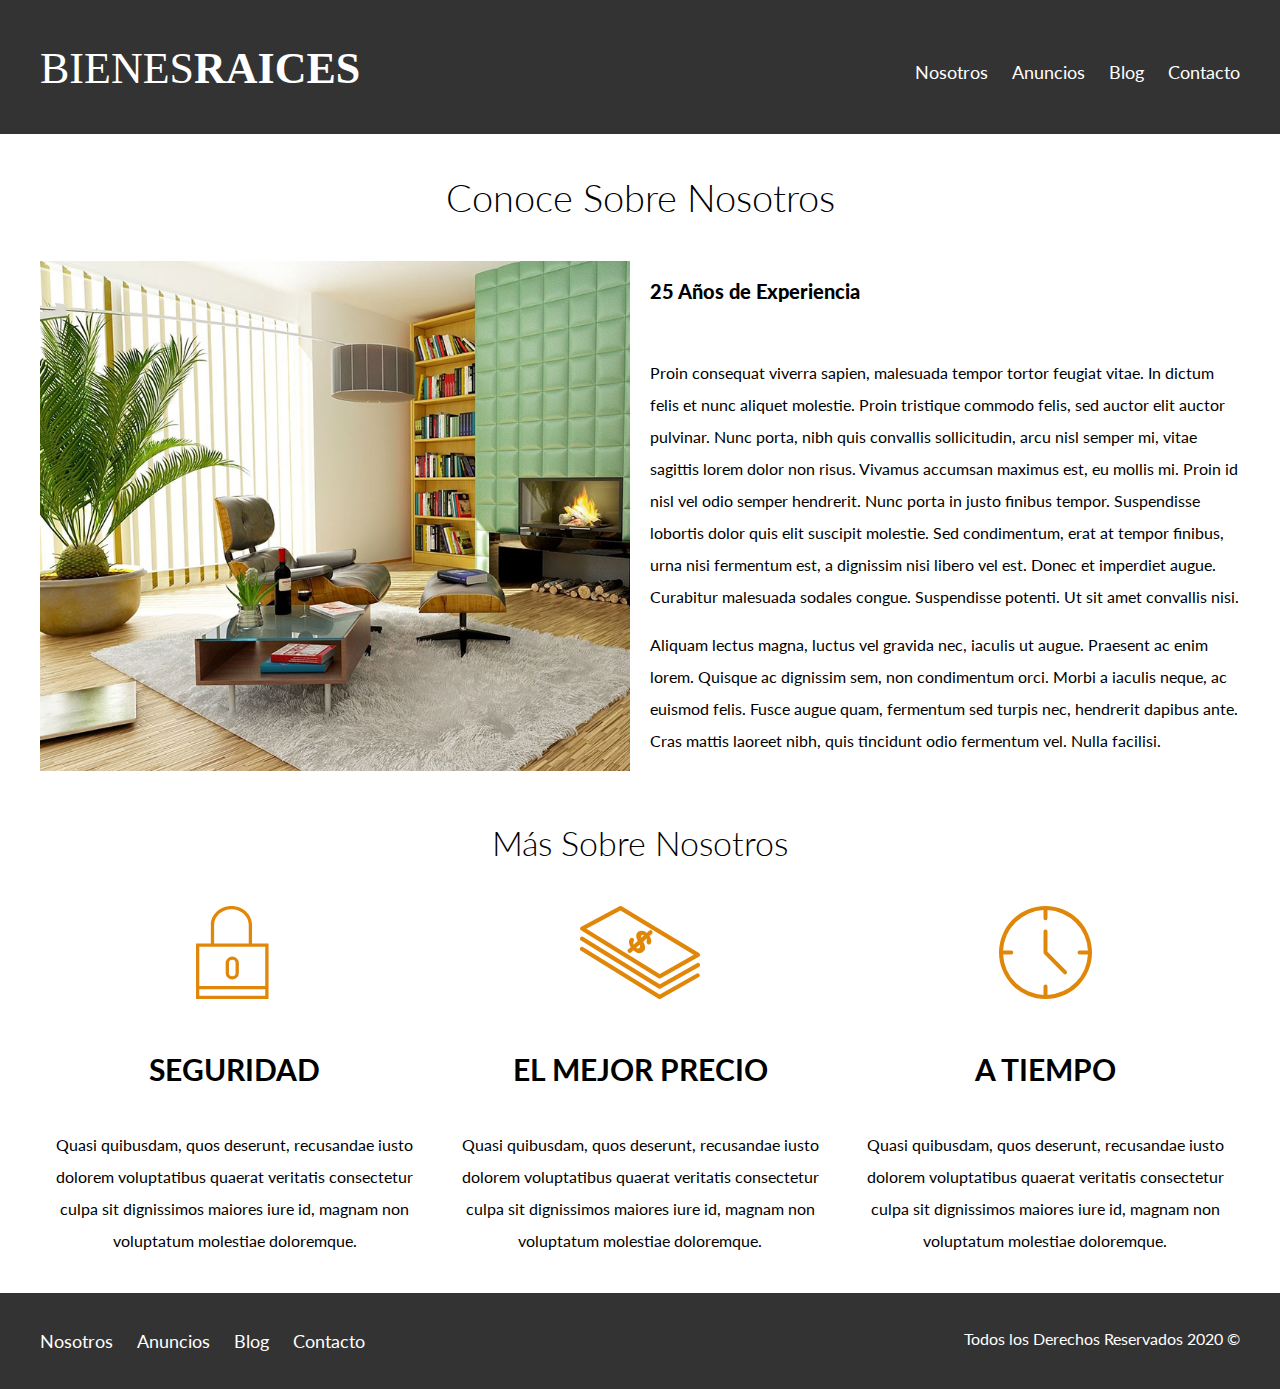
<file: nosotros.html>
<!DOCTYPE html>
<html lang="en">
<head>
    <meta charset="UTF-8">
    <meta name="viewport" content="width=device-width, initial-scale=1.0">
    <meta http-equiv="X-UA-Compatible" content="ie=edge">
    <title>Bienes Raices</title>
    <link href="https://fonts.googleapis.com/css?family=Lato:300,400,700,900" rel="stylesheet">
    <link rel="stylesheet" href="css/normalize.css">
    <link rel="stylesheet" href="css/styles.css">
</head>
<body>

    <header class="site-header">
        <div class="contenedor contenido-header">
            <div class="barra">
                <a href="index.html">
                    <img src="img/logo.svg" alt="Logotipo de Bienes Raices">
                </a>
                <div class="mobile-menu">
                    <a href="#navegacion">
                        <img src="img/barras.svg" alt="Icono Menu">
                    </a>
                </div>

                <nav id="navegacion" class="navegacion">
                    <a href="nosotros.html">Nosotros</a>
                    <a href="anuncios.html">Anuncios</a>
                    <a href="blog.html">Blog</a>
                    <a href="contacto.html">Contacto</a>
                </nav>
            </div>
        </div> <!-- contenedor -->
    </header>

    <main class="contenedor">
        <h1 class="fw-300 centrar-texto">Conoce Sobre Nosotros</h1>

        <div class="contenido-nosotros">
            <div class="imagen">
                <img src="img/nosotros.jpg" alt="Imagen Sobre Nosotros">
            </div>
            <div class="texto-nosotros">
                <blockquote>25 Años de Experiencia</blockquote>

               <p>Proin consequat viverra sapien, malesuada tempor tortor feugiat vitae. In dictum felis et nunc aliquet molestie. Proin tristique commodo felis, sed auctor elit auctor pulvinar. Nunc porta, nibh quis convallis sollicitudin, arcu nisl semper mi, vitae sagittis lorem dolor non risus. Vivamus accumsan maximus est, eu mollis mi. Proin id nisl vel odio semper hendrerit. Nunc porta in justo finibus tempor. Suspendisse lobortis dolor quis elit suscipit molestie. Sed condimentum, erat at tempor finibus, urna nisi fermentum est, a dignissim nisi libero vel est. Donec et imperdiet augue. Curabitur malesuada sodales congue. Suspendisse potenti. Ut sit amet convallis nisi.</p>

               <p>Aliquam lectus magna, luctus vel gravida nec, iaculis ut augue. Praesent ac enim lorem. Quisque ac dignissim sem, non condimentum orci. Morbi a iaculis neque, ac euismod felis. Fusce augue quam, fermentum sed turpis nec, hendrerit dapibus ante. Cras mattis laoreet nibh, quis tincidunt odio fermentum vel. Nulla facilisi.</p> 
            </div>
        </div>
    </main>

    <section class="contenedor seccion">
        <h2 class="fw-300 centrar-texto">Más Sobre Nosotros</h2>

        <div class="iconos-nosotros">
            <div class="icono">
                <img src="img/icono1.svg" alt="Icono Seguridad">
                <h3>Seguridad</h3>
                <p>Quasi quibusdam, quos deserunt, recusandae iusto dolorem voluptatibus quaerat veritatis consectetur culpa sit dignissimos maiores iure id, magnam non voluptatum molestiae doloremque.</p>
            </div>

            <div class="icono">
                <img src="img/icono2.svg" alt="Icono Mejor Precio">
                <h3>El Mejor Precio</h3>
                <p>Quasi quibusdam, quos deserunt, recusandae iusto dolorem voluptatibus quaerat veritatis consectetur culpa sit dignissimos maiores iure id, magnam non voluptatum molestiae doloremque.</p>
            </div>

            <div class="icono">
                <img src="img/icono3.svg" alt="Icono a Tiempo">
                <h3>A Tiempo</h3>
                <p>Quasi quibusdam, quos deserunt, recusandae iusto dolorem voluptatibus quaerat veritatis consectetur culpa sit dignissimos maiores iure id, magnam non voluptatum molestiae doloremque.</p>
            </div>
        </div>
    </section>

    <footer class="site-footer seccion">
        <div class="contenedor contenedor-footer">
            <nav class="navegacion">
                <a href="nosotros.html">Nosotros</a>
                <a href="anuncios.html">Anuncios</a>
                <a href="blog.html">Blog</a>
                <a href="contacto.html">Contacto</a>
            </nav>
            <p class="copyright">Todos los Derechos Reservados 2020 &copy; </p>
        </div>
    </footer>
</body>
</html>
</file>
<file: css/styles.css>
html {
    box-sizing: border-box;
    font-size: 62.5%; /** Reset para REMS - 62.5% = 10px de 16px **/
}
*, *:before, *:after {
    box-sizing: inherit;
}
body {
    font-family: 'Lato', sans-serif;
    font-size: 1.6rem;
    line-height: 2;
}

/** Globales **/
img {
    max-width: 100%;
}
.contenedor {
    width: 95%;
    max-width: 120rem; /** = 1200px; **/
    margin: 0 auto;
}
h1 {
    font-size: 3.8rem;
}
h2 {
    font-size: 3.4rem;
}
h3 {
    font-size: 3rem;
}
h4 {
    font-size: 2.6rem;
}

/** Utilidades **/
.seccion {
    margin-top: 2rem;
    margin-bottom: 2rem;
}
.fw-300 {
    font-weight: 300;
}
.centrar-texto {
    text-align: center;
}
.d-block {
    display: block!important;
}
.contenido-centrado {
    max-width: 800px;
}

/** Botones **/
.boton {
    color: #ffffff;
    font-weight: 700;
    text-decoration: none;
    font-size: 1.8rem;
    padding: 1rem 3rem;
    margin-top: 3rem;
    display: inline-block;
    text-align: center;
    border: none;
    display: block;
    flex: 0 0 100%;
}
@media (min-width: 768px) {
    .boton {
        display: inline-block;
        flex: 0 0 auto;
    }
}
.boton:hover {
    cursor: pointer;
}
.boton-amarillo {
    background-color: #E08709;
}
.boton-verde {
    background-color: #71B100;
}


/* Header */
.site-header {
    background-color: #333333;
    padding: 1rem 0 3rem 0;
}
.site-header.inicio {
    background-image: url(../img/header.jpg);
    background-position: center center;
    background-size: cover;
    height: 100vh;
    min-height: 60rem;
}
.contenido-header {
    height: 100%;
    display: flex;
    flex-direction: column;
    justify-content: space-between;
    text-align: center;
}
@media (min-width: 768px) {
    .contenido-header{
        text-align: left;
    }
}
.contenido-header h1 {
    color: #ffffff;
    padding-bottom: 2rem;
    max-width: 60rem;
    line-height: 2;
}
.barra {
    padding-top: 3rem;
}
@media (min-width: 768px) {
    .barra {
        display: flex;
        justify-content: space-between;
        align-items: center;
    }
}

/** Navegacion **/
.navegacion a {
    color: #ffffff;
    text-decoration: none;
    font-size: 2.2rem;
    display: block;
}
@media (min-width: 768px) {
    .navegacion a {
        display: inline-block;
        font-size: 1.8rem; /** = 18px **/
        margin-right: 2rem;
    }
    .navegacion a:last-of-type {
        margin: 0;
    }
}
.navegacion a:hover {
    color: #71B100;
}

/** Mobile Menu **/
.mobile-menu img {
    width: 5rem;
}
@media (min-width: 768px) {
    .mobile-menu {
        display: none;
    }
}
.navegacion:target {
    display: block;
}
.navegacion {
    display: none;
}
@media (min-width: 768px) {
    .navegacion {
        display: block;
    }
}

/** Iconos Nosotros **/
@media (min-width: 768px) {
    .iconos-nosotros {
        display: flex;
        justify-content: space-between;
    }
}
.icono {
    text-align: center;
}
@media (min-width: 768px) {
    .icono {
        flex-basis: calc(33.3% - 1rem);
    }
}
.icono h3 {
    text-transform: uppercase;
}
/** Anuncios **/

@media (min-width: 768px) {
    .contenedor-anuncios{
        display: flex;
        justify-content: space-between;
        flex-wrap: wrap;
    }
}
.anuncio {
    border: 1px solid #B5B5B5;
    background-color: #F5F5F5;
    margin-bottom: 2rem;
}
@media (min-width: 768px) {
    .anuncio {
        flex: 0 0 calc(33.3% - 1rem);
    }
}
.contenido-anuncio {
    padding: 2rem;
}
.contenido-anuncio h3, 
.contenido-anuncio p  {
    margin: 0;
}
.precio {
    color: #71B100;
    font-weight: 700;
}
.iconos-caracteristicas {
    list-style: none;
    padding: 0;
    display: flex;
    justify-content: space-evenly;
    flex: 1;
    max-width: 500px;
}
.iconos-caracteristicas li {
    /* flex: 1; */
    display: flex;
}
.iconos-caracteristicas li img {
    margin-right: 2rem;
}
.ver-todas {
    display: flex;
    justify-content: flex-end;
}

/** Contacto Home **/
.imagen-contacto {
    background-image: url(../img/encuentra.jpg);
    background-position: center center;
    background-size: cover;
    height: 40rem;
    display: flex;
    align-items: center;
}
.contenido-contacto {
    flex: 0 0 95%;
    color: #ffffff;
}
.contenido-contacto p {
    font-size: 1.8rem;
}

/** Sección Inferior **/
@media (min-width: 768px) {
    .seccion-inferior {
        display: flex;
        justify-content: space-between;
    }
    .seccion-inferior .blog {
        flex-basis: 60%;
    }
    .seccion-inferior .testimoniales {
        flex-basis: calc(40% - 2rem);
    }
}
.entrada-blog {
    margin-bottom: 2rem;
}
@media (min-width: 768px) {
    .entrada-blog {
        display: flex;
        justify-content: space-between;
    }
}

.entrada-blog:last-of-type {
    margin-bottom: 0;
}
@media (min-width: 768px) {
    .entrada-blog .imagen {
        flex-basis: 40%;
    }
    .entrada-blog .texto-entrada {
        flex-basis: calc(60% - 3rem);
    }
}
.texto-entrada a {
    color: #000000;
    text-decoration: none;
}
.texto-entrada h4 {
    margin: 0;
    line-height: 1.4;
}
.texto-entrada h4::after {
    content: '';
    display: block;
    width: 15rem;
    height: .5rem;
    background-color: #71B100;
    margin-top: 1rem;
}
.texto-entrada span {
    color: #E08709;
}
/*** Testimoniales **/
.testimonial {
    background-color: #71B100;
    font-size: 2.4rem;
    padding: 2rem;
    color: #ffffff;
    border-radius: 2rem;
}
.testimonial  p {
    text-align: right;
}
.testimonial blockquote::before {
    content: '';
    background-image: url(../img/comilla.svg);
    background-repeat: no-repeat;
    width: 5rem;
    height: 5rem;
    position: absolute;
    left: -2rem;
}

.testimonial blockquote {
    position: relative;
    padding-left: 5rem;
    font-weight: 300;
}
/** Footer **/
.site-footer {
    background-color: #333333;
    margin: 0;
}
.contenedor-footer {
    padding: 3rem 0;
    text-align: center;
}
@media (min-width: 768px) {
    .contenedor-footer {
        display: flex;
        justify-content: space-between;
    }
}
.site-footer nav {
    display: none;
}
@media (min-width: 768px) {
    .site-footer nav {
        display: block;
    }
}

.copyright {
    margin: 0;
    color: #ffffff;
}

/** INTERNAS **/
/* Nosotros **/
@media (min-width: 768px) {
    .contenido-nosotros {
        display: grid;
        grid-template-columns: repeat(2, 1fr);
        grid-column-gap: 2rem;
    }
}

.texto-nosotros blockquote {
    font-weight: 900;
    font-size: 2rem;
    margin: 0;
    padding: 1rem 0 3rem 0;
}

/** Anuncio **/
.resumen-propiedad {
    display: flex;
    justify-content: space-between;
    align-items: center;
}

/** Contacto **/
.contacto p {
    font-size: 1.4rem;
    color: #4f4f4f;
    margin: 2rem 0 0 0;
}
legend {
    font-size: 2rem;
    color: #4f4f4f;
}
label {
    font-weight: 700;
    text-transform: uppercase;
    display: block;
}
input:not([type="submit"]),
textarea,
select {
    padding: 1rem;
    display: block;
    width: 100%;
    background-color: #e1e1e1;
    margin-bottom: 2rem;
    border: none;
    border-radius: 1rem;
}
input[type="radio"]{
    width: auto;
    margin: 0;
}
select {
    -webkit-appearance: none;
    appearance: none;
}
textarea {
    height: 20rem;
}
.forma-contacto {
    max-width:30rem;
    display: flex;
    justify-content: space-between;
    align-items: center;
}

/**********Error al llenar solicitud**********/
.error{
    color: red!important;
    margin-top: 0rem!important;
}
</file>
